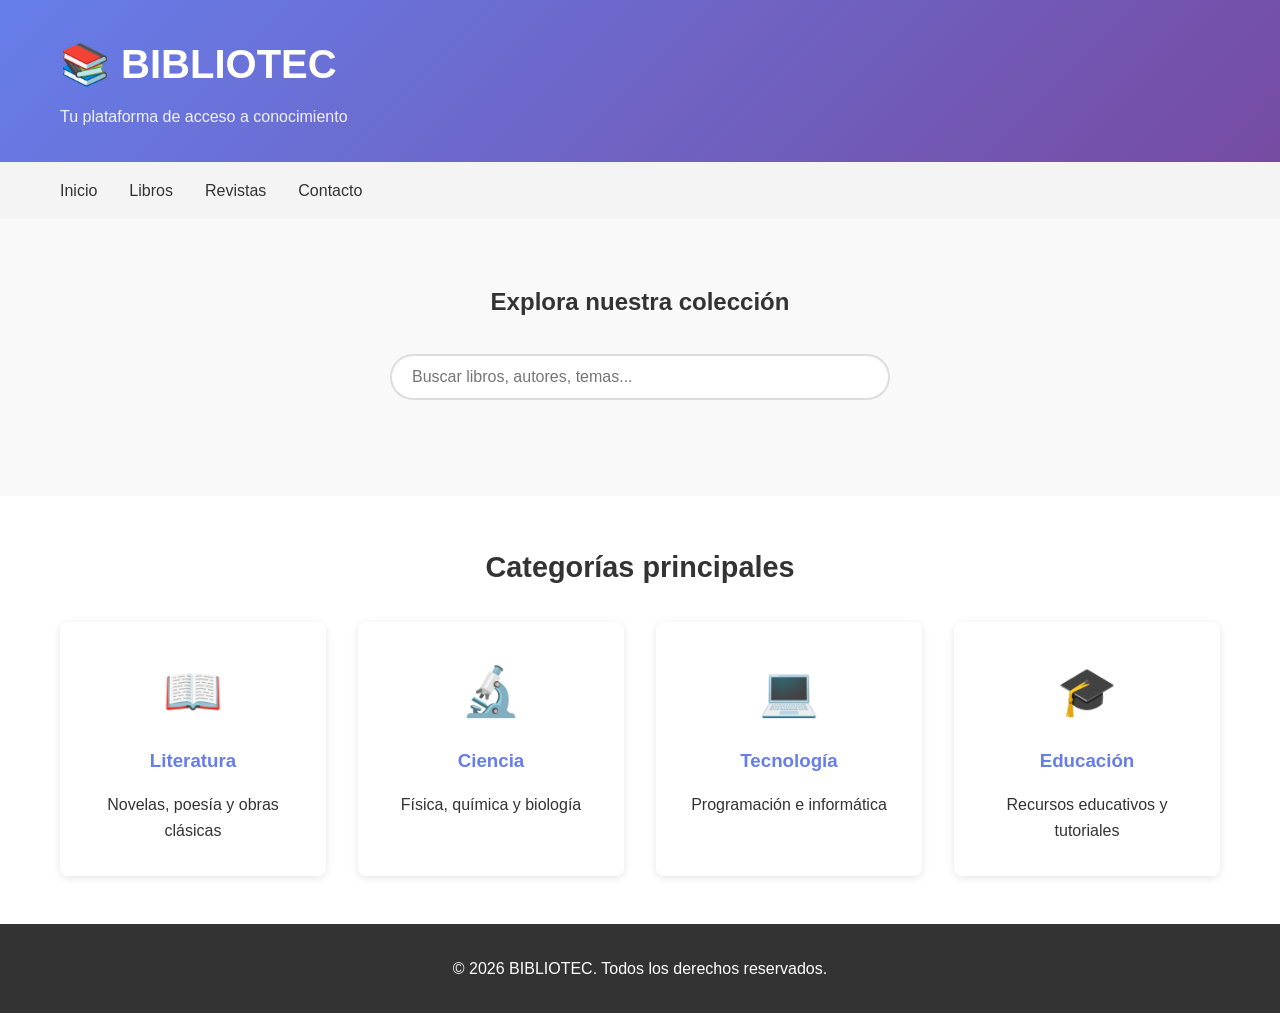
<file: index.html>
<!DOCTYPE html>
<html lang="es">
<head>
    <meta charset="UTF-8">
    <meta name="viewport" content="width=device-width, initial-scale=1.0">
    <title>BIBLIOTEC - Biblioteca Digital</title>
    <link rel="icon" href="IMAGENES/BiblioTec_logo.ico" type="image/x-icon">

    <style>
        * {
            margin: 0;
            padding: 0;
            box-sizing: border-box;
        }
        
        body {
            font-family: 'Segoe UI', Tahoma, Geneva, Verdana, sans-serif;
            line-height: 1.6;
            color: #333;
        }
        
        header {
            background: linear-gradient(135deg, #667eea 0%, #764ba2 100%);
            color: white;
            padding: 2rem 0;
            box-shadow: 0 2px 5px rgba(0,0,0,0.1);
        }
        
        .container {
            max-width: 1200px;
            margin: 0 auto;
            padding: 0 20px;
        }
        
        h1 {
            font-size: 2.5rem;
            margin-bottom: 0.5rem;
        }
        
        .tagline {
            font-size: 1rem;
            opacity: 0.9;
        }
        
        nav {
            background: #f4f4f4;
            padding: 1rem 0;
            position: sticky;
            top: 0;
            z-index: 100;
        }
        
        nav ul {
            list-style: none;
            display: flex;
            gap: 2rem;
        }
        
        nav a {
            text-decoration: none;
            color: #333;
            font-weight: 500;
            transition: color 0.3s;
        }
        
        nav a:hover {
            color: #667eea;
        }
        
        .hero {
            background: url('data:image/svg+xml,<svg xmlns="http://www.w3.org/2000/svg" viewBox="0 0 1200 400"><rect fill="%23f9f9f9" width="1200" height="400"/></svg>');
            padding: 4rem 0;
            text-align: center;
        }
        
        .search-box {
            margin: 2rem 0;
        }
        
        .search-box input {
            width: 100%;
            max-width: 500px;
            padding: 12px 20px;
            border: 2px solid #ddd;
            border-radius: 25px;
            font-size: 1rem;
            transition: border-color 0.3s;
        }
        
        .search-box input:focus {
            outline: none;
            border-color: #667eea;
        }
        
        .categories {
            margin: 3rem 0;
        }
        
        .categories h2 {
            text-align: center;
            margin-bottom: 2rem;
            font-size: 1.8rem;
        }
        
        .category-grid {
            display: grid;
            grid-template-columns: repeat(auto-fit, minmax(250px, 1fr));
            gap: 2rem;
        }
        
        .category-card {
            background: white;
            padding: 2rem;
            border-radius: 8px;
            box-shadow: 0 2px 8px rgba(0,0,0,0.1);
            text-align: center;
            cursor: pointer;
            transition: transform 0.3s, box-shadow 0.3s;
        }
        
        .category-card:hover {
            transform: translateY(-5px);
            box-shadow: 0 4px 12px rgba(0,0,0,0.15);
        }
        
        .category-card h3 {
            color: #667eea;
            margin-bottom: 1rem;
        }
        
        .category-icon {
            font-size: 3rem;
            margin-bottom: 1rem;
        }
        
        footer {
            background: #333;
            color: white;
            text-align: center;
            padding: 2rem 0;
            margin-top: 3rem;
        }
    </style>
</head>
<body>
    <header>
        <div class="container">
            <h1>📚 BIBLIOTEC</h1>
            <p class="tagline">Tu plataforma de acceso a conocimiento</p>
        </div>
    </header>
    
    <nav>
        <div class="container">
            <ul>
                <li><a href="#inicio">Inicio</a></li>
                <li><a href="#libros">Libros</a></li>
                <li><a href="#revistas">Revistas</a></li>
                <li><a href="#contacto">Contacto</a></li>
            </ul>
        </div>
    </nav>
    
    <section class="hero">
        <div class="container">
            <h2>Explora nuestra colección</h2>
            <div class="search-box">
                <input type="text" placeholder="Buscar libros, autores, temas...">
            </div>
        </div>
    </section>
    
    <section class="categories">
        <div class="container">
            <h2>Categorías principales</h2>
            <div class="category-grid">
                <div class="category-card">
                    <div class="category-icon">📖</div>
                    <h3>Literatura</h3>
                    <p>Novelas, poesía y obras clásicas</p>
                </div>
                <div class="category-card">
                    <div class="category-icon">🔬</div>
                    <h3>Ciencia</h3>
                    <p>Física, química y biología</p>
                </div>
                <div class="category-card">
                    <div class="category-icon">💻</div>
                    <h3>Tecnología</h3>
                    <p>Programación e informática</p>
                </div>
                <div class="category-card">
                    <div class="category-icon">🎓</div>
                    <h3>Educación</h3>
                    <p>Recursos educativos y tutoriales</p>
                </div>
            </div>
        </div>
    </section>
    
    <footer>
        <div class="container">
            <p>&copy; 2026 BIBLIOTEC. Todos los derechos reservados.</p>
        </div>
    </footer>
</body>
</html>
</file>
